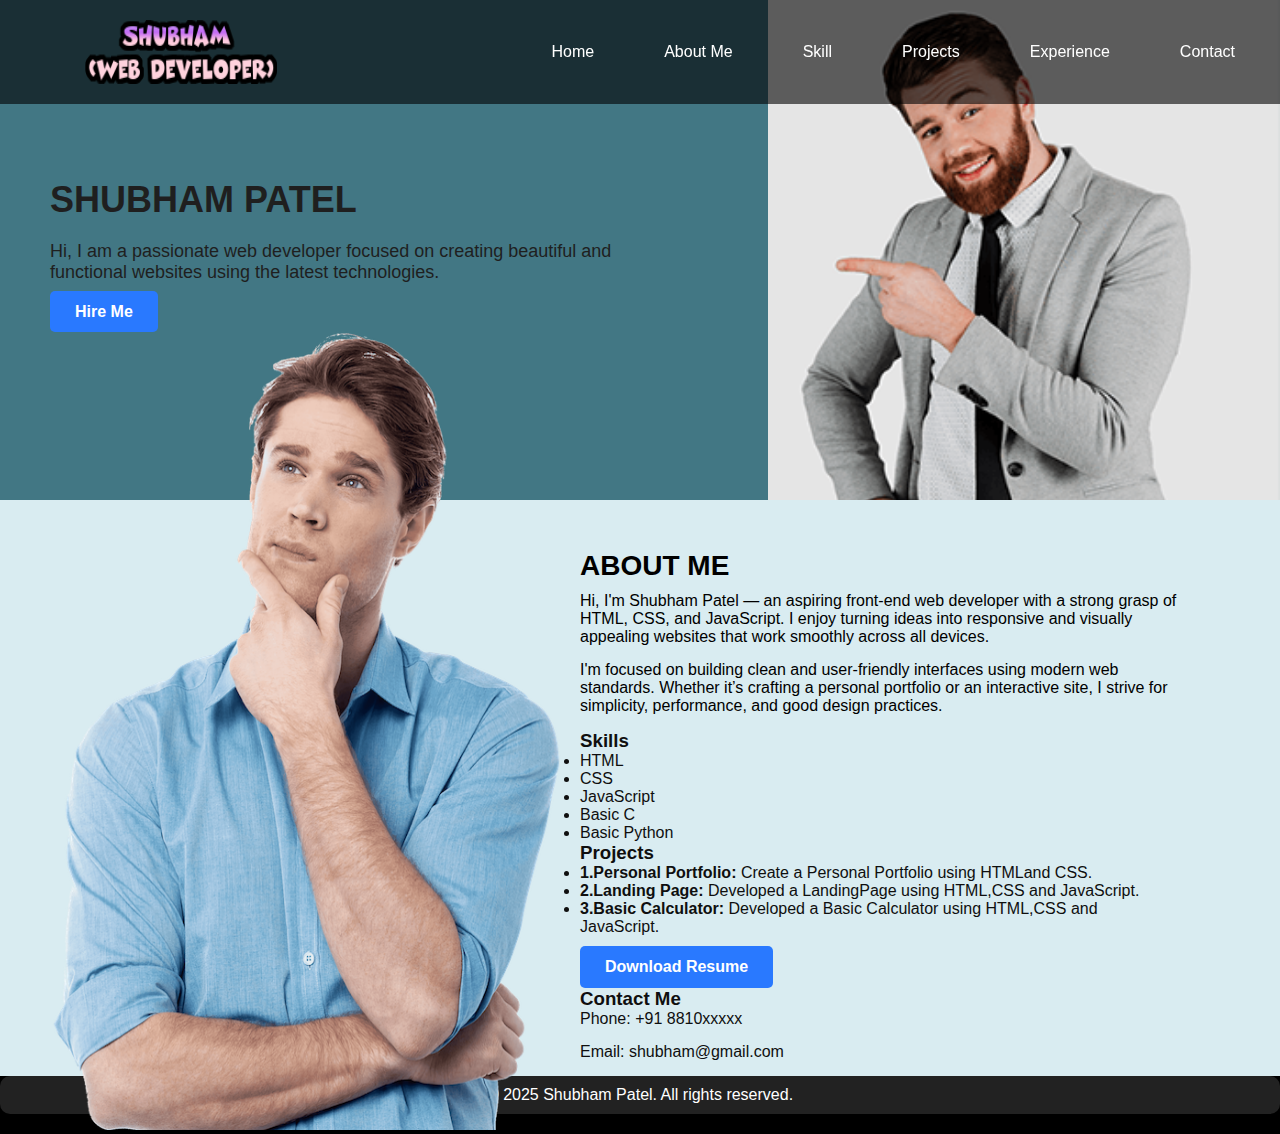
<file: Personal Portfolio/index.html>
<!DOCTYPE html>
<html lang="en">
<head>
  <meta charset="UTF-8" />
  <meta name="viewport" content="width=device-width, initial-scale=1.0"/>
  <title>Personal Portfolio</title>
  <link rel="stylesheet" href="style.css" />
</head>
<body>

  <!-- Navbar -->
  <nav class="navbar">
    <div class="logo">
      <img src="shubham_logo.png" alt="Shubham Web Developer" class="logo" />
    </div>
    <ul class="nav-heads">
      <li>Home</li>
      <li>About Me</li>
      <li>Skill</li>
      <li>Projects</li>
      <li>Experience</li>
      <li>Contact</li>
    </ul>
  </nav>

  <!-- Intro Section -->
  <section class="intro">
    <div class="intro-text">
      <h1>SHUBHAM PATEL</h1>
      <p>Hi, I am a passionate web developer focused on creating beautiful and functional websites using the latest technologies.</p>
      <a href="#" class="btn">Hire Me</a>
    </div>
    <div class="intro-bg"></div>
  </section>

  <!-- About Section -->
  <section class="about">
    <div class="image-wrapper">
      <div class="about-image">
        <img src="man_thinking.png" alt="Shubham Thinking" />
      </div>
    </div>
    <div class="about-content">
      <h2>ABOUT ME</h2>
      <p>
        Hi, I'm Shubham Patel — an aspiring front-end web developer with a strong grasp of HTML, CSS, and JavaScript. I enjoy turning ideas into responsive and visually appealing websites that work smoothly across all devices.
      </p>
      <p>
        I'm focused on building clean and user-friendly interfaces using modern web standards. Whether it’s crafting a personal portfolio or an interactive site, I strive for simplicity, performance, and good design practices.
      </p>
      <div class="details">
        <h3>Skills</h3>
        <ul>
          <li>HTML</li>
          <li>CSS</li>
          <li>JavaScript</li>
          <li>Basic C</li>
          <li>Basic Python</li>
        </ul>

        <h3>Projects</h3>
        <ul>
          <li><strong>1.Personal Portfolio:</strong> Create a Personal Portfolio using HTMLand CSS.</li>
          <li><strong>2.Landing Page:</strong> Developed a LandingPage using HTML,CSS and JavaScript.</li>
          <li><strong>3.Basic Calculator:</strong> Developed a Basic Calculator using HTML,CSS and JavaScript.</li>
        </ul>

        <a href="Shubham Patel Resume.pdf" class="btn download-btn" download>Download Resume</a>

        <h3>Contact Me</h3>
        <p>Phone: +91 8810xxxxx</p>
        <p>Email: shubham@gmail.com</p>
      </div>
    </div>
  </section>

  <!-- Footer -->
  <footer>
    <p>&copy; 2025 Shubham Patel. All rights reserved.</p>
  </footer>

</body>
</html>
</file>
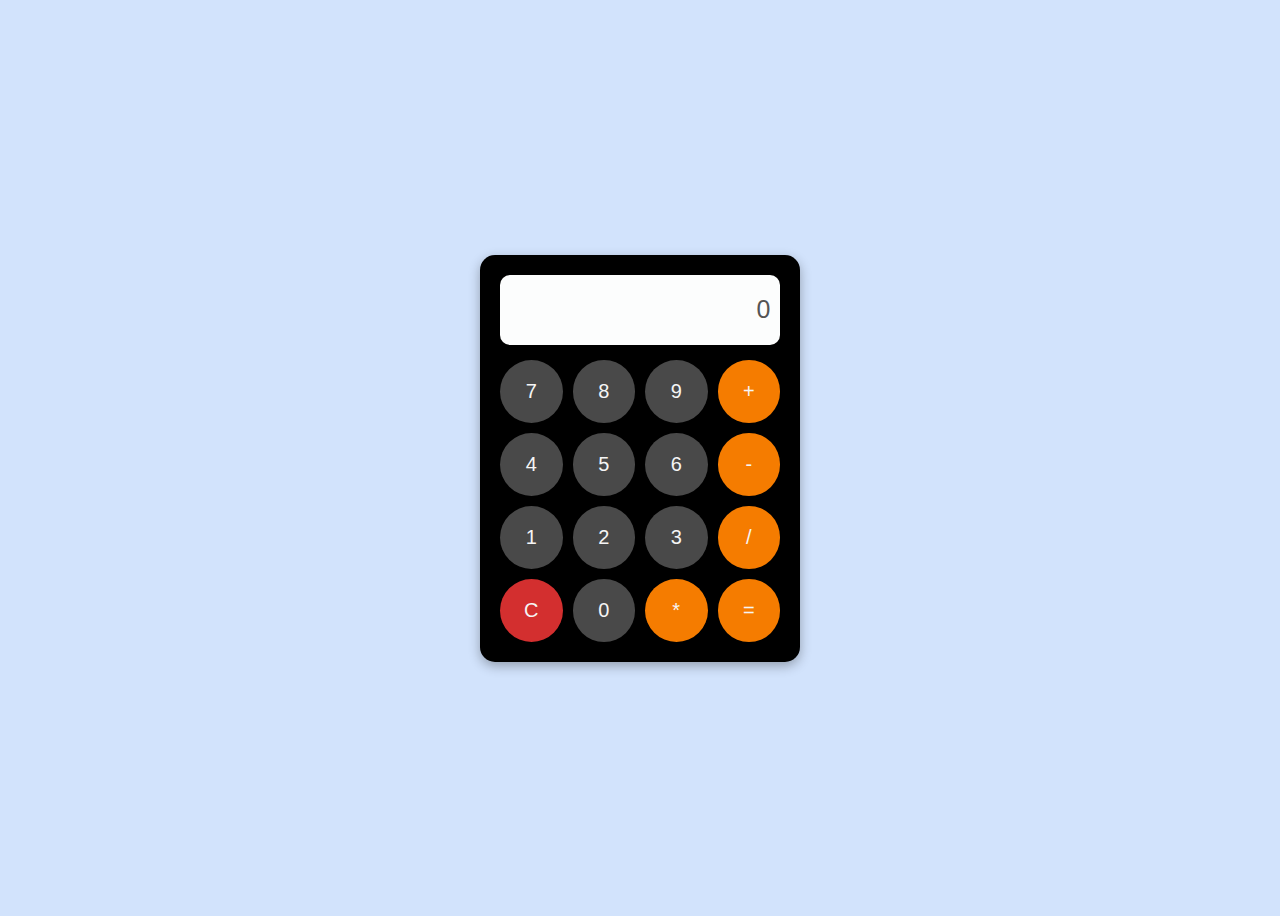
<file: Basic Calculator/index3.html>
<!DOCTYPE html>
<html lang="en">
<head>
  <meta charset="UTF-8" />
  <meta name="viewport" content="width=device-width, initial-scale=1.0"/>
  <title>Basic Calculator</title>
  <link rel="stylesheet" href="style3.css">
</head>
<body>
  <div class="calculator">  
    <input type="text" id="display" disabled value="0" />
    <div class="buttons">
      <button onclick="appendValue('7')">7</button>
      <button onclick="appendValue('8')">8</button>
      <button onclick="appendValue('9')">9</button>
      <button onclick="appendValue('+')" class="operator">+</button>

      <button onclick="appendValue('4')">4</button>
      <button onclick="appendValue('5')">5</button>
      <button onclick="appendValue('6')">6</button>
      <button onclick="appendValue('-')" class="operator">-</button>

      <button onclick="appendValue('1')">1</button>
      <button onclick="appendValue('2')">2</button>
      <button onclick="appendValue('3')">3</button>
      <button onclick="appendValue('/')" class="operator">/</button>

      <button onclick="clearDisplay()" class="clear">C</button>
      <button onclick="appendValue('0')">0</button>
      <button onclick="appendValue('*')" class="operator">*</button>
      <button onclick="calculate()" class="equal">=</button>
      
    </div>
  </div>

  <script src="javascript3.js"></script>
</body>
</html>
</file>
<file: Basic Calculator/style3.css>
body {
  display: flex;
  justify-content: center;
  align-items: center;
  height: 100vh;
  background: #d2e3fc;
  font-family: Arial, sans-serif;
}

.calculator {
  background: black;
  padding: 20px;
  border-radius: 15px;
  box-shadow: 0 4px 12px rgba(0, 0, 0, 0.3);
  width: 280px;
}

#display {
  width: 93%;
  height: 50px;
  font-size: 25px;
  text-align: right;
  padding: 10px;
  border: none;
  border-radius: 10px;
  margin-bottom: 15px;
  background: #fcfdfd;
}

.buttons {
  display: grid;
  grid-template-columns: repeat(4, 1fr);
  gap: 10px;
}

button {
  padding: 20px;
  font-size: 20px;
  background: #494949;
  color: #F5F5F5;
  border: none;
  border-radius: 40px;
  cursor: pointer;
  transition: background 0.3s ease;
}

button:hover {
  background: #2b2a2a;
}

.clear {
  background-color: #d32f2f;
}

.clear:hover {
  background-color: #b71c1c;
}

.equal {
  background-color: #f57c00;
}

.equal:hover {
  background-color: #dd6802;
  color: black;
}

.operator {
  background-color: #f57c00;
}

.operator:hover {
  background-color: #dd6802;
    color: black;
}
</file>
<file: Personal Portfolio/style.css>
/* Reset */
* {
  margin: 0;
  padding: 0;
  box-sizing: border-box;
}

body {
  font-family: 'Segoe UI', sans-serif;
  background-color: #000000;
  color: white;
        @media(min-width:350px) and (max-width: 800px) {
      width:47em;
      height:100%;
    }
  }

/* Navbar */

nav{
  position: fixed;
  z-index: 10;
  background: rgba(0, 0, 0, 0.6);
  width: 100%;
}

.navbar {
  display: flex;
  justify-content: space-between; 
  align-items: center;
   padding: 20px 45px;
}

.logo {
  height: 4em;
  width: 12em;
  margin: 0 20px;
}

.nav-heads {
  list-style: none;
  display: flex;
  gap: 70px;
}

/* intro Section */
.intro {
  display: flex;
  justify-content: space-between;
  align-items: center;
  padding: 60px 50px;
  background-color:#427784;
  color:#1f1f1f;
  height: 500px;
  position: relative;
}

.intro-text {
  max-width: 50%;
  z-index: 2;
}

.intro-text h1 {
  font-size: 36px;
  margin-bottom: 20px;
}

.intro-text p {
  font-size: 18px;
  margin-bottom: 20px;
   color:#1f1f1f;
}

.btn {
  background-color: #2979ff;
  color: white;
  padding: 12px 25px;
  border: none;
  border-radius: 5px;
  text-decoration: none;
  font-weight: bold;
  margin-top: 25px;
}

.btn:hover {
  background-color: #155edb;
}

.intro-bg {
  position: absolute;
  top: 0;
  right: 0;
  bottom: 0;
  width: 40%;
  height: 100%;
  background: url('bg.png');
  background-size: cover;
}

/* About Section */
.about {
  display: flex;
  background-color: #D9ECF1;;
  color: black;
  gap: 50px;
  height: 39%;
  position: relative;
  padding-top: 50px;
  padding-left: 580px;
}

.about-image img {
     width: 32rem;
    height: 50rem;
    z-index: 2;
}

.image-wrapper {
  position: absolute;
  top: -170px; /* pull image upwards into the hero section */
  left: 50px;
  bottom: 0px;
}

.overlap-img {
  position: absolute;
  height: 300px;
  z-index: 2;
}

.about-content {
  max-width: 600px;
}

.about-content h2 {
  color: black;
  font-size: 28px;
  margin-bottom: 10px;
}

.about-content p {
  margin-bottom: 15px;
  font-size: 16px;
}

.details {
  color: #0f0f0f;
}

.download-btn {
  background-color: #2979ff;
  color: white;
  display: inline-block;
  margin-top: 10px;
}
footer {
  text-align: center;
  padding: 10px;
  background: #222;
  color: white;
  border-radius: 10px;
}
</file>
